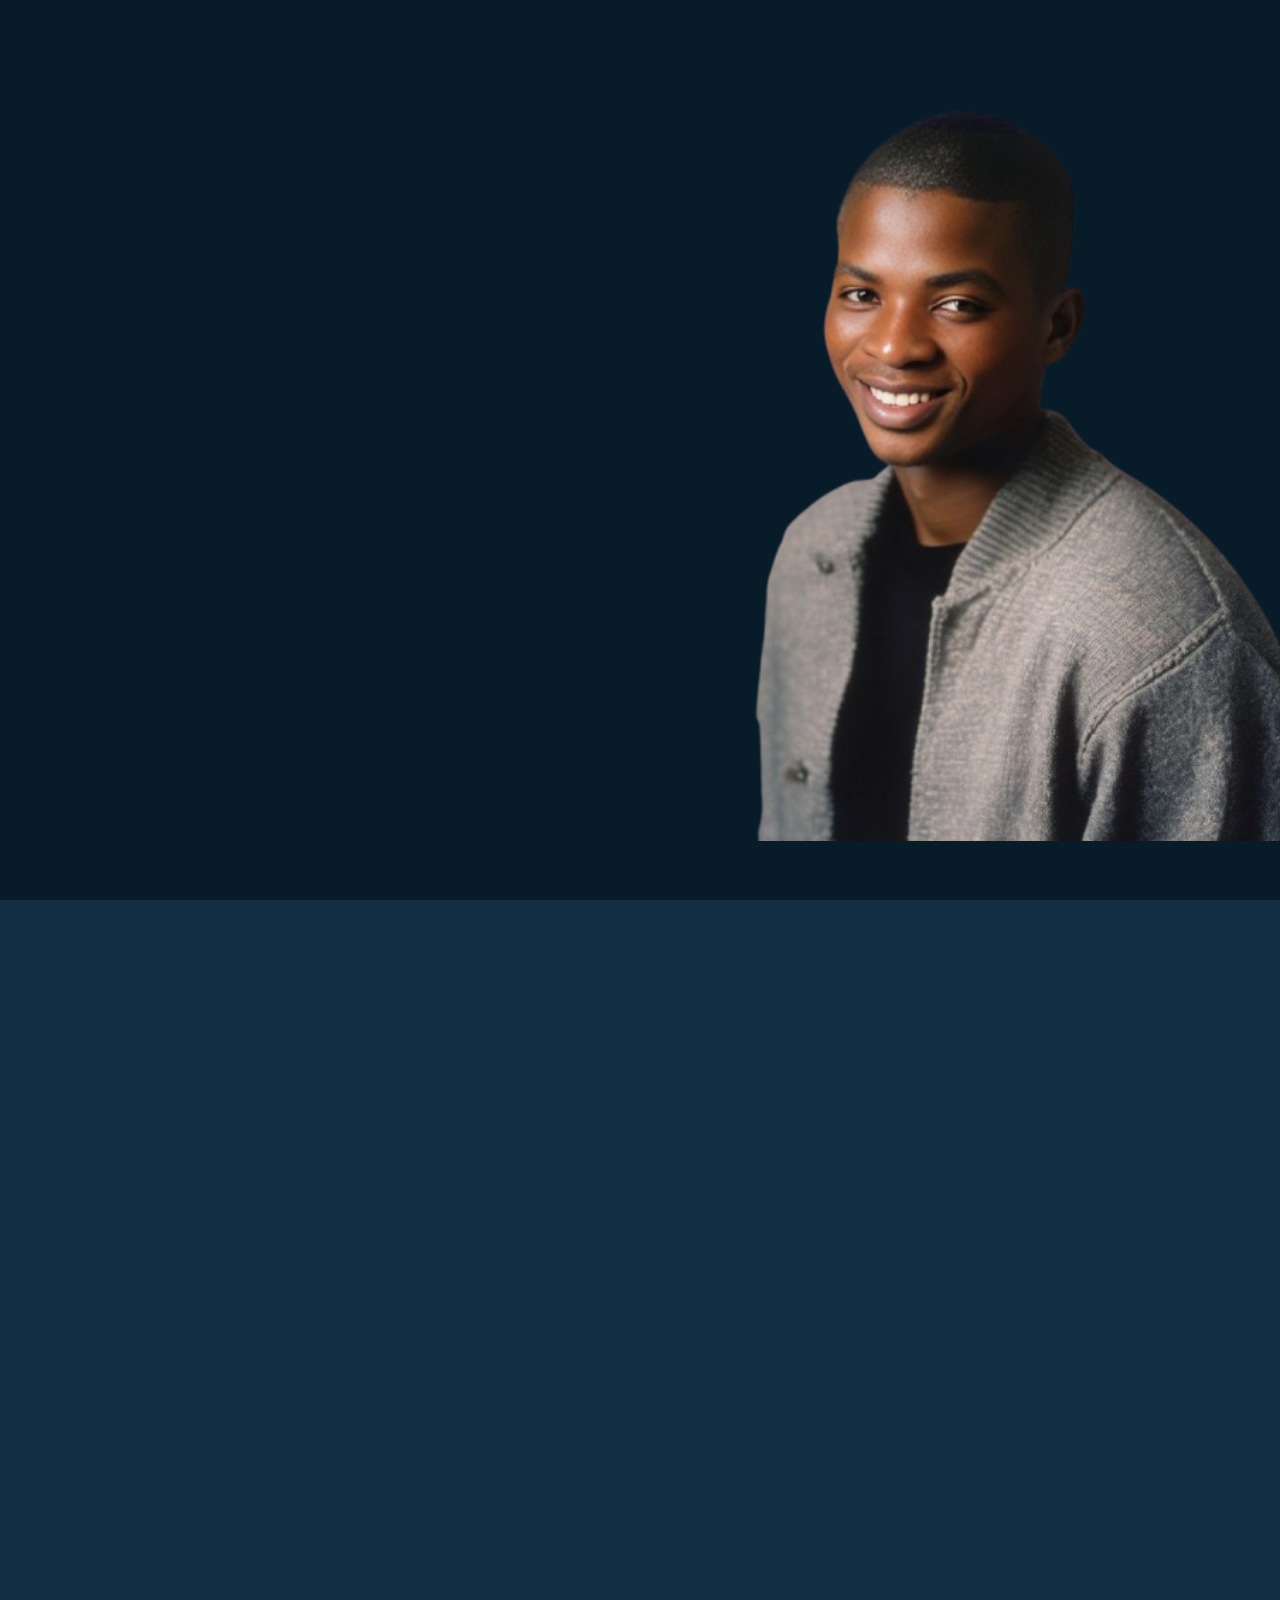
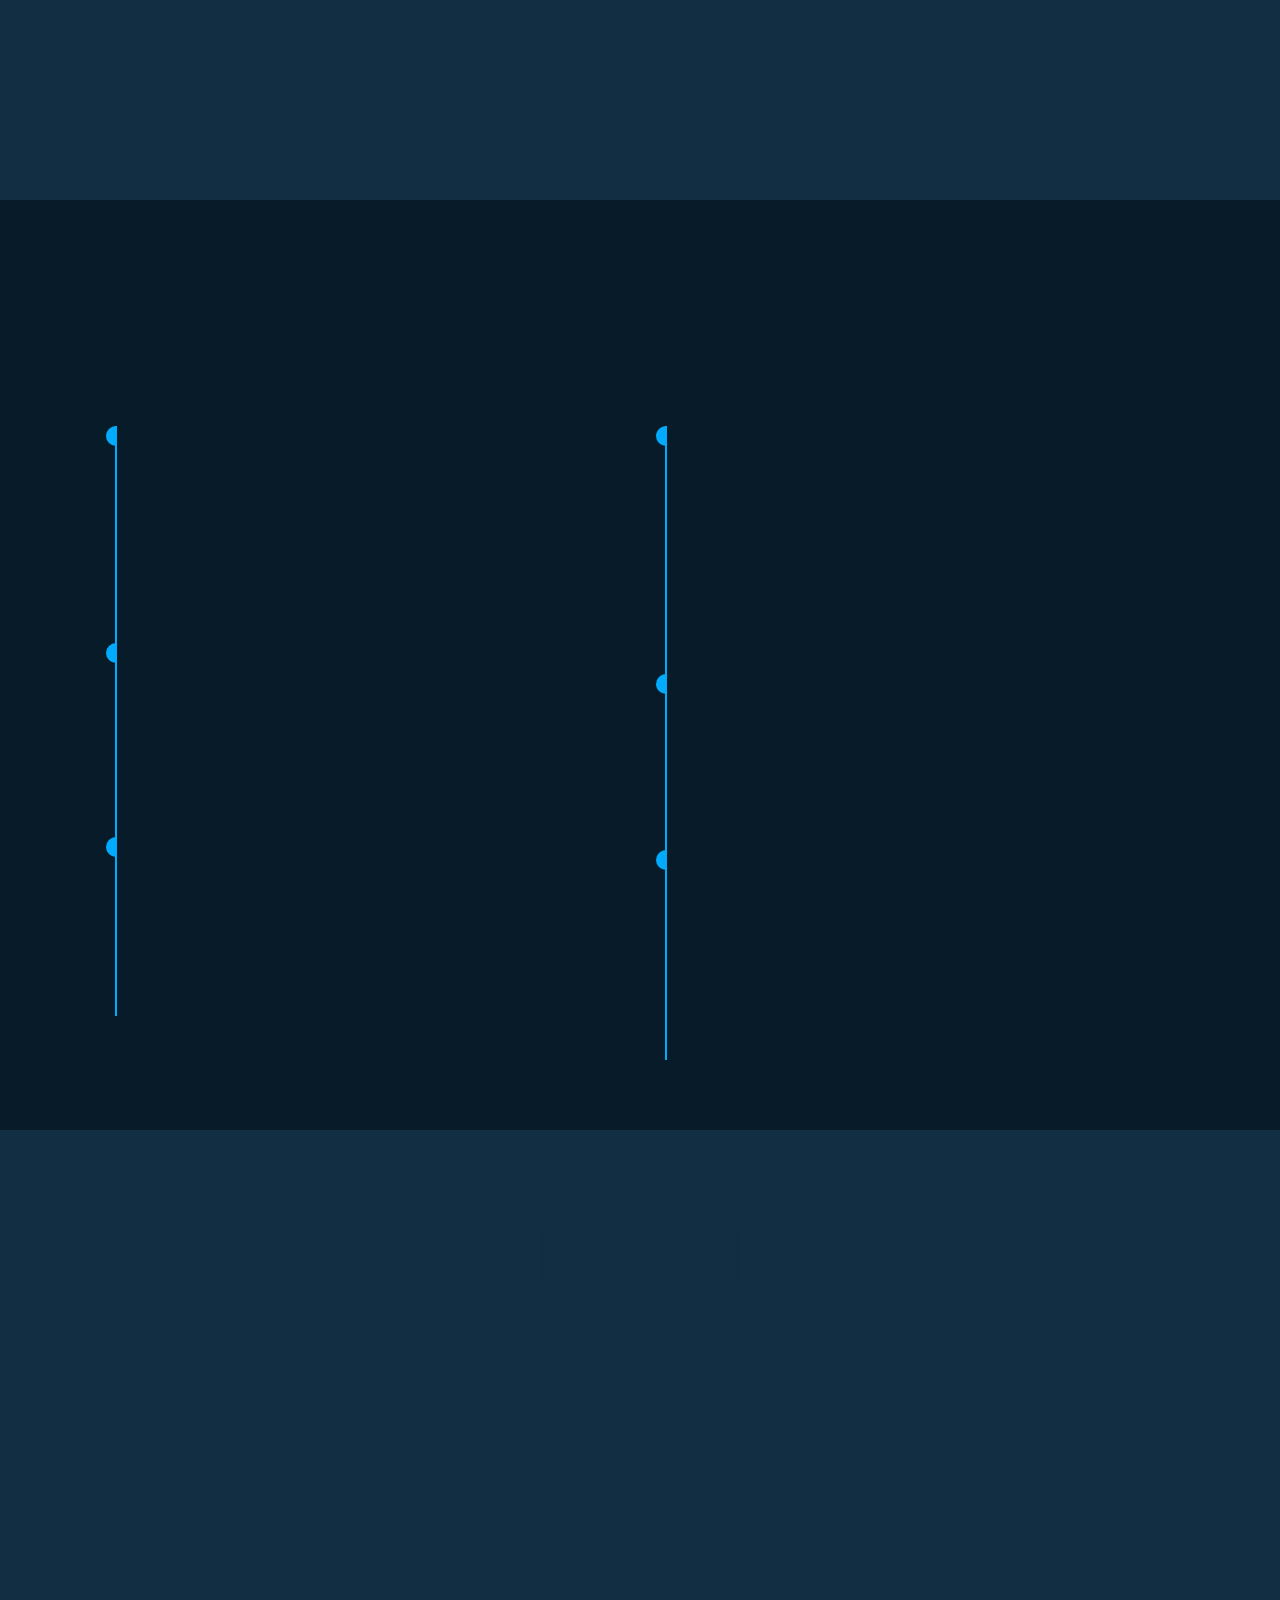
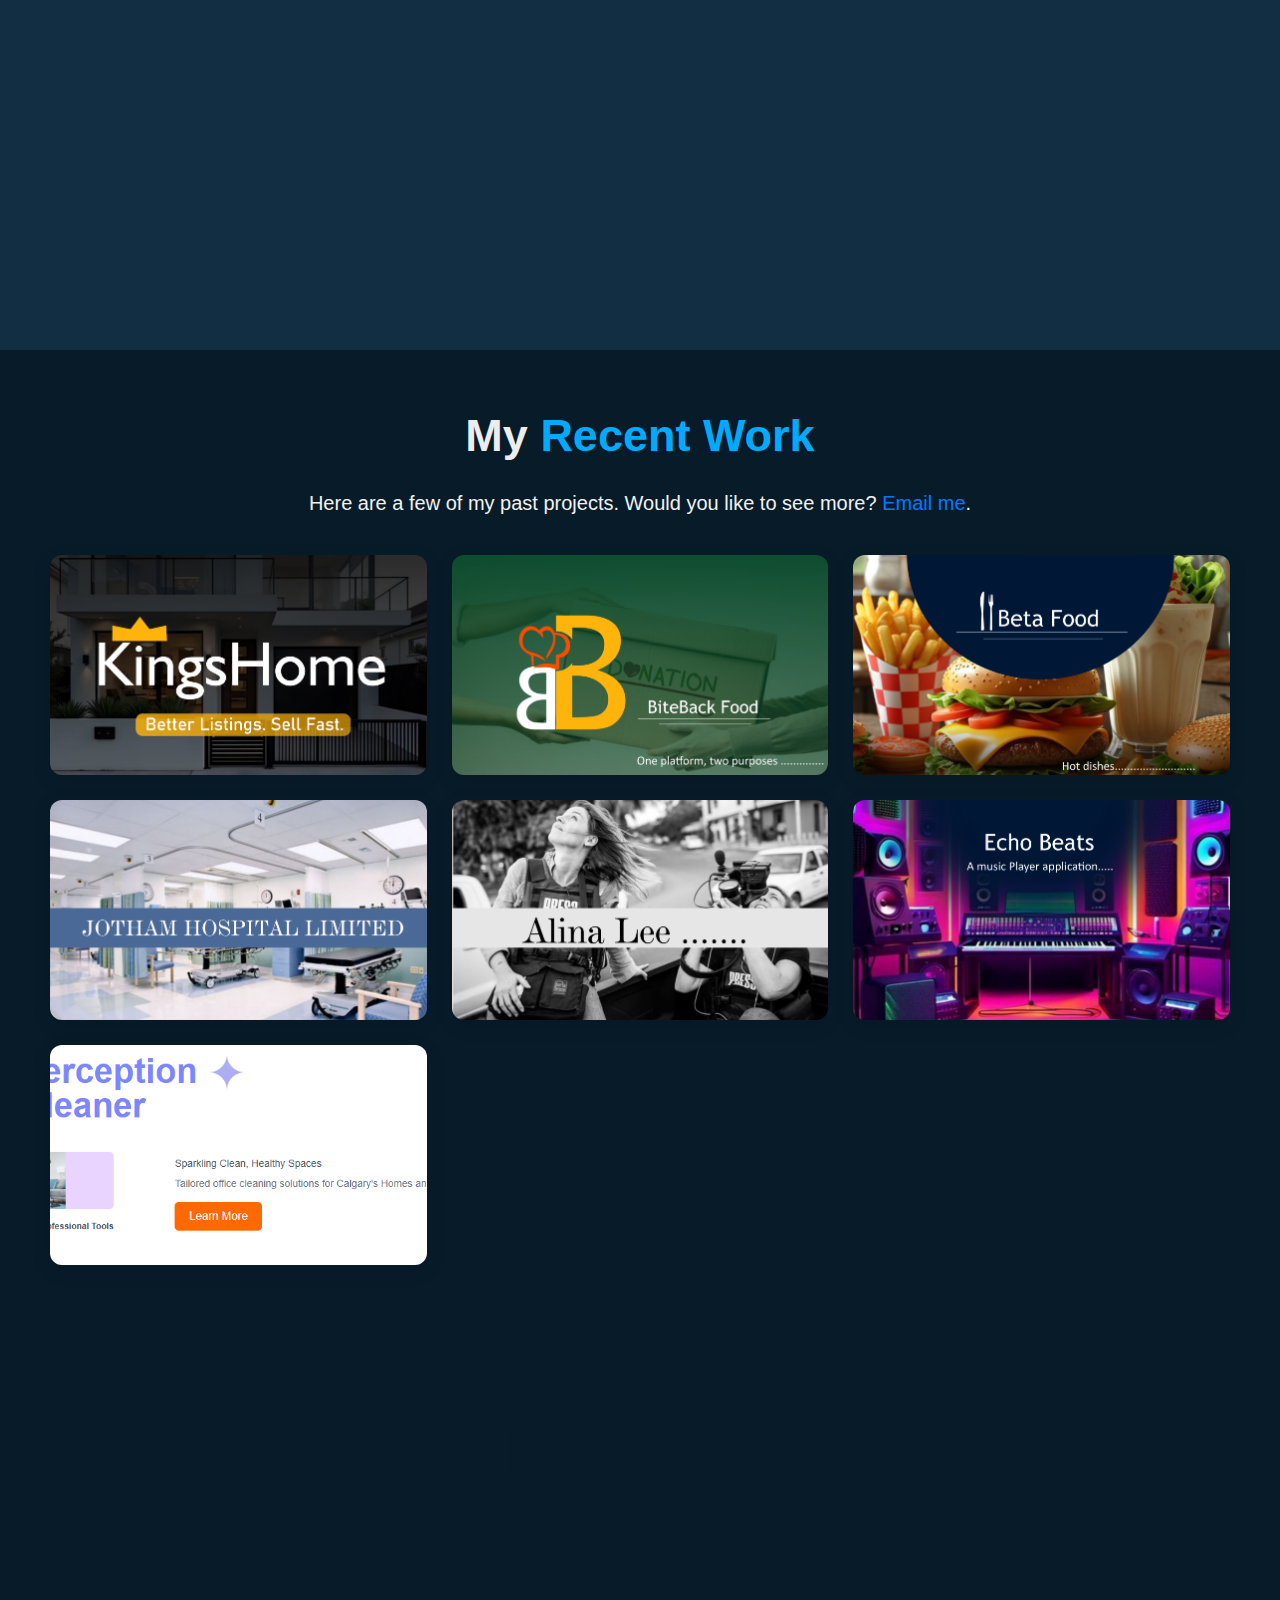
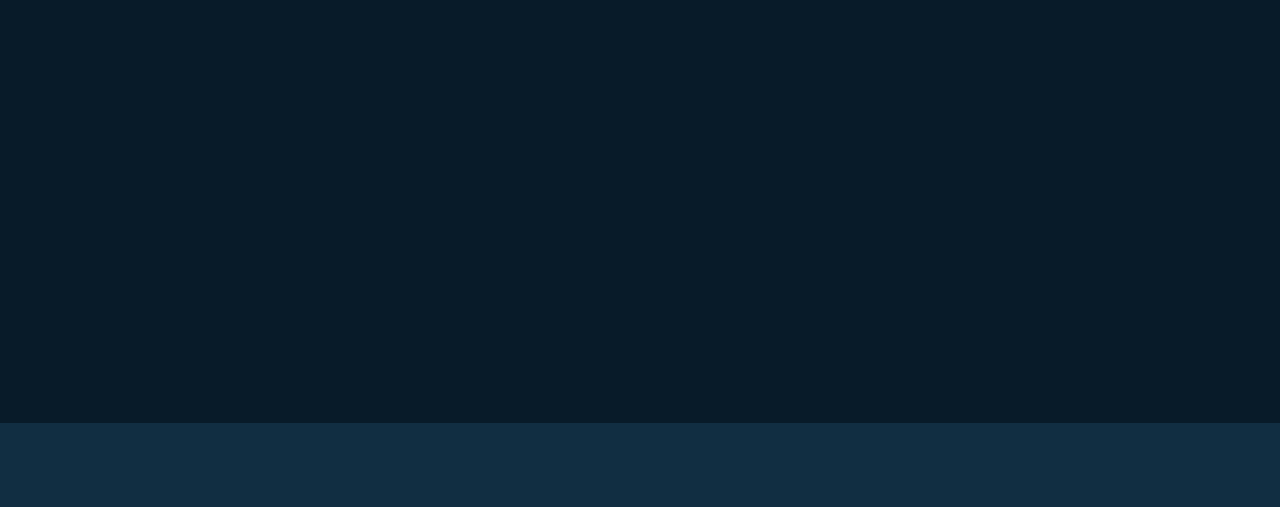
<file: index.html>
<!DOCTYPE html>
<html lang="en">

<head>
    <meta charset="utf-8">
    <meta http-equiv="X-UA-Compatible" content="IE=edge">
    <meta name="viewport" content="width=device-width, initial-scale=1.0">
    <title>My Website</title>
    <link rel="stylesheet" href="style.css">

    <!-- box icon -->
</head>

<body>


     <!--header design-->
     <link href='https://unpkg.com/boxicons@2.1.4/css/boxicons.min.css' rel='stylesheet'>
     <header class="header">
         <a href="#" class="logo">MustyTech. <span class="animate" style="--i:1;"></span></a>

         <div class="bx bx-menu" id="menu-icon"><span class="animate" style="--i:2;"></span></div>

         <nav class="navbar">
             <a href="#home" class="active">Home</a>
             <a href="#about">About</a>
             <a href="#education">Education</a>
             <a href="#skills">Skills</a>
             <a href="#projects">Projects</a>
             <a href="#contact">contact</a>

             <span class="active-nav"></span>
             <span class="animate" style="--i:2;"></span>
         </nav>
     </header>

     <!-- home section design-->
     <section class="home show-animate" id="home">
         <div class="home-content">
             <h1>Hi, I'm <span> Abdulazeez Mustapha</span>  <span class="animate" style="--i:2;"></span></h1>
             <div class="text-animate">
                 <h3>Software Developer </h3>
                 <span class="animate" style="--i:3;"></span>
             </div>
             <p> Dedicated and results-driven Web Developer with a passion for creating inclusive, accessible, and impactful digital experiences. Skilled in both front-end and back-end development using modern technologies like HTML, CSS, JavaScript, React, Node.js, Express.js, and MongoDB. Proven expertise in building user-friendly, responsive websites.<span class="animate" style="--i:4;"></span></p>

            <div class="btn-box">
                <a href="https://www.linkedin.com/in/mustapha-abdulazeez-615200347" class="btn">Hire Me</a>
                <a href="https://wa.me/message/F4JOZBSGIKJZB1" class="btn">Let's Talk</a>
                <span class="animate" style="--i:5;"></span>
            </div>
            <br>
         </div>
         
         <div class="home-sci">
             <a href="https:www.facebook.com/profile.php?id=100090725405473"><i class='bx bxl-facebook'></i></a>
             <a href="https://twitter.com/mustapha38144?t=gAT5_lWniHGWSNaKYk0y_Q&s=08"><i class='bx bxl-twitter'></i></a>
             <a href="https://www.instagram.com/mustarphycoding?r=nametag"><i class='bx bxl-instagram'></i></a>
             <span class="animate" style="--i:6;"></span>
         </div>

         <div class="home-imghover"></div>
         <!-- <span class="animate home-img" style="--i:7;"></span> -->
     </section>

     <!--about section design-->
     <section class="about" id="about">
         <h2 class="heading">About <span>Me</span> <span class="animate scroll" style="--i:1;"></span></h2>

         <div class="about-img">
             <img src="assets/mustaphaImg.jpg" alt="">
             <span class="circle-spin"></span>
             <span class="animate scroll" style="--i:2;"></span>
         </div>

         <div class="about-content">
             <h3> Mustapha Abdulazeez Oluwasegun <span class="animate scroll" style="--i:3;"></span></h3>
             <p>  Dynamic Software Developer with experience in web application development, having completed internships and freelance projects over the last year. Proficient in React.js, Node.js, and MongoDB, with a proven track record of building user-friendly applications, including a logistics platform with real-time tracking features. Achieved successful project delivery under tight deadlines and demonstrated strong teamwork abilities. I also have experience delivering a freelance Laravel-based project under NDA. Worked on authentication, role-based access, and CRUD features, while ensuring scalability and security. Skilled in PHP (Laravel), Blade templates, Tailwind CSS, and database management with Eloquent ORM and migrations. Adept at collaborating with clients, gathering requirements, and translating them into technical solutions. Ready to leverage skills in software development to meet client needs and contribute to innovative solutions.<span class="animate scroll" style="--i:4;"></span>
             </p>

                <div class="btn-box btns">
                    <a href="#" class="btn">Read More</a>
                    <span class="animate scroll" style="--i:5;"></span>
                </div>
         </div>
     </section>

     <!--education section design-->
     <section class="education" id="education">
         <h2 class="heading">My <span>journey</span> <span class="animate scroll" style="--i:1;"></span></h2>

         <div class="education-row">
             <div class="education-column">
                 <h3 class="title">Education <span class="animate scroll" style="--i:2;"></span></h3>

                 <div class="education-box">
                     <div class="education-content">
                         <div class="content">
                            <div class="year"><i class='bx bxs-calendar'></i> Nov, 2024</div>
                            <h3>Software Development Bootcamp – GoMyCode, Lagos (Nigeria).</h3>
                            <p>Completed an intensive 6-month software development program focused on full-stack web development. Gained practical experience in modern programming languages, frameworks, and collaborative project work, preparing for real-world software development challenges.
                            </p>
                         </div>
                     </div>
                     
                     <div class="education-content">
                        <div class="content">
                           <div class="year"><i class='bx bxs-calendar'></i> 2024</div>
                           <h3>Responsive Web Design – freeCodeCamp </h3>
                           <p>
                            Completed a comprehensive certification focused on modern web design principles, including HTML, CSS, Flexbox, Grid, and responsive layouts. Gained hands-on experience by building accessible, mobile-first web projects that follow best practices in front-end development.</p>
                        </div>
                    </div>

                    <div class="education-content">
                        <div class="content">
                           <div class="year"><i class='bx bxs-calendar'></i> March, 2022</div>
                           <h3>Web Design Training – Tashico Computer Institute</h3>
                           <p>Trained in front-end web development with a focus on HTML, CSS, and JavaScript. Gained hands-on experience designing and developing responsive websites, building user-friendly interfaces, and applying web standards and best practices.</p>
                        </div>
                    </div>
                    <span class="animate scroll" style="--i:3;"></span>
                 </div>
             </div>

             <div class="education-column">
                <h3 class="title">Experience <span class="animate scroll" style="--i:5;"></span></h3>

                <div class="education-box">
                    <div class="education-content">
                        <div class="content">
                           <div class="year"><i class='bx bxs-calendar'></i> May, 2025</div>
                           <h3>Web Development Intern – EngiTech</h3>
                           <p>Collaborated with the in-house dev team to work on EngiTech’s official website and client projects. Supported delivery of custom tech solutions for various clients across sectors. Assisted in frontend development using React, HTML, CSS, and Git. Participated in training sessions as a frontend instructor, teaching beginners HTML, CSS, and JavaScript basics. Gained experience in team collaboration, deadlines, and real-world software workflows.</p>
                        </div>
                    </div>
                    
                    <div class="education-content">
                       <div class="content">
                          <div class="year"><i class='bx bxs-calendar'></i> 2024-2025</div>
                          <h3> Web Development Intern – GOMYCODE</h3>
                          <p>
                            Completed intensive training in MERN Stack development. Built demo apps in teams using Node.js, Express, MongoDB, React, Tailwind CSS. Gained experience in Git, version control, Agile methodologies, and responsive UI design.</p>
                       </div>
                   </div>

                   <div class="education-content">
                       <div class="content">
                          <div class="year"><i class='bx bxs-calendar'></i> Jan, 2023</div>
                          <h3>Freelance Full-Stack Developer</h3>
                          <p>
                            Built and deployed a logistics web application for a client using React.js, Node.js, and MongoDB. Features included:- Real-time package tracking and delivery status updates, User dashboards for clients and drivers, Order creation, pickup scheduling, and route optimization, Admin panel for managing shipments and users, Provided ongoing support, bug fixes, and performance optimization.
                            </p>
                       </div>
                   </div>
                   <span class="animate scroll" style="--i:6;"></span>
                </div>
            </div>
         </div>
     </section>

     <!-- skills section design-->
     <section class="skills" id="skills">
         <h2 class="heading"> My <span>Skills</span> <span class="animate scroll" style="--i:1;"></span></h2>

         <div class="skills-row">
             <div class="skills-column">
                 <h3 class="title"> Coding Skills<span class="animate scroll" style="--i:2;"></span></h3>

                 <div class="skills-box">
                     <div class="skills-content">
                         <div class="progress">
                             <h3> HTML5, CSS3, JavaScript (ES6+) <span>97%</span></h3>
                             <div class="bar"><span></span></div>
                         </div>

                        <div class="progress">
                            <h3>React.js, Redux, Tailwind CSS<span>95%</span></h3>
                            <div class="bar"><span></span></div>
                        </div>

                        <div class="progress">
                            <h3> Node.js, Express.js <span>95%</span></h3>
                            <div class="bar"><span></span></div>
                        </div>

                        <div class="progress">
                            <h3>JWT Authentication<span>95%</span></h3>
                            <div class="bar"><span></span></div>
                        </div>

                        <div class="progress">
                            <h3>WebSocket (Socket.io for real-time communication)<span>95%</span></h3>
                            <div class="bar"><span></span></div>
                        </div>

                        <div class="progress">
                            <h3> MongoDB, Mongoose<span>95%</span></h3>
                            <div class="bar"><span></span></div>
                        </div>

                     </div>
                     <span class="animate scroll" style="--i:3;"></span>
                 </div>
             </div>

             <div class="skills-column">
                <h3 class="title"> Professional Skills <span class="animate scroll" style="--i:5;"></span> </h3>

                <div class="skills-box">
                    <div class="skills-content">
                        <div class="progress">
                            <h3>Responsive Web Design <span>95%</span></h3>
                            <div class="bar"><span></span></div>
                        </div>

                        <div class="progress">
                           <h3>Version Control (Git & GitHub) <span>95%</span></h3>
                           <div class="bar"><span></span></div>
                       </div>

                       <div class="progress">
                           <h3>Website Optimization & Accessibility (A11y) <span>95%</span></h3>
                           <div class="bar"><span></span></div>
                       </div>

                       <div class="progress">
                           <h3>Basic React.js and DOM Manipulation <span>95%</span></h3>
                           <div class="bar"><span></span></div>
                       </div>

                       <div class="progress">
                        <h3>Visual Branding & Identity <span>95%</span></h3>
                        <div class="bar"><span></span></div>
                    </div>

                    <div class="progress">
                        <h3>Color Theory & Composition <span>95%</span></h3>
                        <div class="bar"><span></span></div>
                    </div>
                       
                    </div>
                    <span class="animate scroll" style="--i:6;"></span>
                </div>
            </div>
         </div>
     </section>

     <!-- Projects section design-->
     <section class="projects" id="projects">
        <h2 class="heading"> My <span> Recent Work </span> </h2>
        <!-- <div class="text-animate"> -->
        <p class="title"> Here are a few of my past projects. Would you like to see more? <a href="mailto:abdulazeezmustapha204@gmail.com"><span style="color: #007bff; font-size: 2rem;">Email me</span></a>.</p>
    <!-- </div> -->
    <!-- <h3 class="title">Education <span class="animate scroll" style="--i:2;"></span></h3> -->
      
        <div class="project-grid">
          <div class="project-card" style="background-image: url('assets/kingsConnect.png')">
            <div class="overlay">
              <h3>kingshome</h3>
              <p>A digital marketplace for real homes — a platform that connects agents and landlords with the right tenants.</p>
              <a href="https://kingshome.vercel.app/" class="visit-btn" target="_blank">Visit Website</a>
            </div>
            
          </div>
      
          <div class="project-card" style="background-image: url('assets/bite-back.png')">
            <div class="overlay">
              <h3>Bite Back</h3>
              <p>One platform, two purposes — shop for your food essentials or make a difference by buying items for charity donations. </p>
              <a href="https://bite-back-frontend.vercel.app/" class="visit-btn" target="_blank">Visit Website</a>
            </div>
           
          </div>
      
          <div class="project-card" style="background-image: url('assets/beta-food.png')">
            <div class="overlay">
              <h3>Beta-food</h3>
              <p>Developed a modern, responsive restaurant website with a user-friendly interface and seamless mobile compatibility.</p>
              <a href="https://beta-food-eta.vercel.app/" class="visit-btn" target="_blank">Visit Website</a>
            </div>
            
          </div>

          <div class="project-card" style="background-image: url('assets/jotham\ hospital.png')">
            <div class="overlay">
              <h3>Jotham Hospital</h3>
              <p>Build Responsive Website For Hospital</p>
              <a href="https://www.jothamhospitallimited.com" class="visit-btn" target="_blank">Visit Website</a>
            </div>
            
          </div>
      
          <div class="project-card" style="background-image: url('assets/alina-lee.png')">
            <div class="overlay">
              <h3>Alina Lee</h3>
              <p>Photographer & Videographer Portfolio Website</p>
              <a href="https://kaftan-six.vercel.app/" class="visit-btn" target="_blank">Visit Website</a>
            </div>
            
          </div>
      
          <div class="project-card" style="background-image: url('assets/echo-beats.png')">
            <div class="overlay">
              <h3>Echo-Beats</h3>
              <p>A Music Player Application</p>
              <a href="https://echo-beats-o7de.vercel.app/" class="visit-btn" target="_blank">Visit Website</a>
            </div>
          
        </div>

        <div class="project-card" style="background-image: url('assets/perception.PNG')">
            <div class="overlay">
              <h3>Perceptions Cleaner</h3>
              <p>A Cleaning Company In Canada</p>
              <a href="https://www.perceptionscleaner.ca/" class="visit-btn" target="_blank">Visit Website</a>
            </div>
        
      </div>
      </section>
      

     <!-- contact section design -->
     <section class="contact" id="contact">
         <h2 class="heading">Contact <span>Me!</span> <span class="animate scroll" style="--i:1;"></span></h2>

         <form action="#">
             <div class="input-box">
                 <div class="input-field">
                     <input type="text" placeholder="Full Name" required>
                     <span class="focus"></span>
                 </div>
                 <div class="input-field">
                    <input type="text" placeholder="Email Address" required>
                    <span class="focus"></span>
                </div>

                <span class="animate scroll" style="--i:3;"></span>
             </div>

             <div class="input-box">
                <div class="input-field">
                    <input type="number" placeholder="Mobile Number" required>
                    <span class="focus"></span>
                </div>
                <div class="input-field">
                   <input type="text" placeholder="Email Subject" required>
                   <span class="focus"></span>
               </div>

               <span class="animate scroll" style="--i:5;"></span>
            </div>

            <div class="textarea-field">
                <textarea name="" id="" cols="30" rows="10" placeholder="Your Message" required></textarea>
                <span class="focus"></span>

                <span class="animate scroll" style="--i:7;"></span>
            </div>

            <br>

            <div class="btn-box btns">
                <button type="submit" class="btn">Submit</button>

                <span class="animate scroll" style="--i:9;"></span>
            </div>
         </form>
     </section>
     
     <!-- footer design-->
     <footer class="footer">
         <div class="footer-text">
             <p>Copyright &copy; 2025 by Mustapha Abdulazeez | All Rights Reserved.</p>

             <span class="animate scroll" style="--i:1;"></span>
         </div>

         <div class="footer-iconTop">
             <a href="#"><i class='bx bx-up-arrow-alt'></i></a>

             <span class="animate scroll" style="--i:3;"></span>
         </div>
     </footer>

     <script src="script.js"></script>
</body>
</html>
</file>
<file: style.css>
@import url('https://fonts.googleapls.com/css2?family=poppins:wght@300;400;500;600;700;800;900&display=swap');
*{
    margin: 0;
    padding: 0;
    box-sizing: border-box;
    text-decoration: none;
    border: none;
    scroll-behavior: smooth;
    font-family: 'poppins', sans-serif;

}
:root{
    --bg-color:#081b29;;
    --second-bg-color:#112e42;
    --text-color:#ededed;
    --main-color:#00abfe;
}
html{
    font-size: 62.5%;
    overflow-x: hidden;
}
body{
    background: var(--bg-color);
    color: var(--text-color);
}
.header{
    position: fixed;
    top: 0%;
    left: 0;
    width: 100%;
    padding: 2rem 9%;
    background: transparent;
    display: flex;
    justify-content: space-between;
    align-items: center;
    z-index: 100;
    transition: .3s;
}

.header.sticky {
    background: var(--bg-color);
}

.logo{
    position: relative;
    font-size: 2.5rem;
    color: var(--text-color);
    font-weight: 600;
}

.navbar {
    position: relative;
}

.navbar a{
    font-size: 1.7rem;
    color: var(--text-color);
    font-weight: 500;
    margin-left: 3.5rem;
    transition: .3s;
}
.navbar a:hover,
.navbar a.active{
    color: var(--main-color);
}
#menu-icon {
    position: relative;
    font-size: 3.6rem;
    color: var(--text-color);
    cursor: pointer;
    display: none;
}
section{
    min-height: 100vh;
    padding:10rem 9% 2rem;
}
.home{
    display: flex;
    align-items: center;
    padding: 0 9%;
    background: url('assets/mustaphaimg.png') no-repeat;
    background-size: 50%;
    background-position: right;
}
.home-content{
    max-width: 60rem;
}
.home-content h1{
    position: relative;
    display: inline-block;
    font-size: 5.6rem;
    font-weight: 700;
    line-height: 1.3;
}

.home-content span{
    color: var(--main-color);
}
.home-content .text-animate{
    position: relative;
    width: 32.8rem;
}
.home-content .text-animate h3{
    font-size: 3.2rem;
    font-weight: 700;
    color: transparent;
    -webkit-text-stroke: .7px var(--main-color);
    background-image: linear-gradient(var(--main-color), var(--main-color));
    background-repeat: no-repeat;
    -webkit-background-clip: text;
    background-position: -33rem 0;
}

.home.show-animate .home-content .text-animate h3 {
    animation: homeBgText 6s linear infinite;
    animation-delay: 2s;
}

.home-content .text-animate h3::before {
    content: '';
    position: absolute;
    top: 0;
    left: 0;
    width: 0;
    height: 100%;
    border-right: 2px solid var(--main-color);
    z-index: -1;
}

.home.show-animate .home-content .text-animate h3::before {
    animation: homeCursorText 6s linear infinite;
    animation-delay: 2s;
}

.home-content p{
    position: relative;
    font-size: 1.6rem;
    margin: 2rem 0 4rem;
}
.btn-box {
    position: relative;
    display: flex;
    justify-content: space-between;
    width: 34.5rem;
    height: 5rem;
    bottom: 3rem;
}
.btn-box .btn{
    position:relative;
    display: inline-flex;
    justify-content: center;
    align-items: center;
    width: 15rem;
    height: 100%;
    background: var(--main-color);
    border: .2rem solid var(--main-color);
    border-radius: .8rem;
    font-size: 1.8rem;
    font-size: 600;
    letter-spacing: .1rem;
    color: var(--bg-color);
    z-index: 1;
    overflow: hidden;
    transition: .5s;
}

.btn-box .btn:hover {
    color: var(--main-color);
}

.btn-box .btn:nth-child(2){
    background: transparent;
    color: var(--main-color);
}

.btn-box .btn:nth-child(2):hover{
    color: var(--bg-color);
}

.btn-box .btn:nth-child(2)::before{
    background: var(--main-color);
}

.btn-box .btn::before{
    content: '';
    position: absolute;
    top: 0;
    left: 0;
    width: 0;
    height: 100%;
    background: var(--bg-color);
    z-index: -1;
    transition: .5s;
}

.btn-box .btn:hover::before{
    width: 100%;

}

.home-sci{
    position: absolute;
    bottom: 4rem;
    width: 170px;
    display: flex;
    justify-content: space-between;
}

.home-sci a{
    position: relative;
    display: inline-flex;
    justify-content: center;
    align-items: center;
    width: 40px;
    height: 40px;
    background: transparent;
    border: .2rem solid var(--main-color);
    border-radius: 50%;
    font-size: 20px;
    color: var(--main-color);
    z-index: 1;
    overflow: hidden;
    transition: .5s;
}

.home-sci a:hover{
    color: var(--bg-color);
}

.home-sci a::before{
    content: '';
    position: absolute;
    top: 0;
    left: 0;
    width: 0;
    height: 100%;
    background: var(--main-color);
    z-index: -1;
    transition: .5s;
}

.home-sci a:hover::before{
    width: 100%;
}

.home-imghover{
    position: absolute;
    top: 0;
    right: 0;
    width: 45%;
    height: 100%;
    background: transparent;
    transition: 3s;
}

.home-imghover:hover{
    background: var(--bg-color);
    opacity: .8;
}

.about{
    display: flex;
    justify-content: center;
    align-items: center;
    flex-direction: column;
    gap: 2rem;
    background-color: var(--second-bg-color);
    padding-bottom: 6rem;
}

.heading {
    position: relative;
    font-size: 4.5rem;
    margin-bottom: 3rem;
    text-align: center;
}

span{
    color: var(--main-color);
}

.about-img {
    position: relative;
    width: 25rem;
    height: 25rem;
    border-radius: 50%;
    display: flex;
    justify-content: center;
    align-items: center;
}

.about-img img{
    width: 70%;
    border-radius: 50%;
    border: .2rem solid var(--main-color);
}

.about-img .circle-spin{
    position: absolute;
    top: 50%;
    left: 50%;
    transform: translate(-50%, -50%) rotate(0);
    width: 100%;
    height: 100%;
    border-radius: 50%;
    border-top: .2rem solid var(--second-bg-color);
    border-bottom: .2rem solid var(--second-bg-color);
    border-left: .2rem solid var(--main-color);
    border-right: .2rem solid var(--main-color);
    animation: aboutspinner 8s linear infinite;
}

.about-content{
    text-align: center;
}
.about-content h3{
    position: relative;
    display: inline-block;
    font-size: 2.6rem;
}

.about-content p {
    position: relative;
    font-size: 1.6rem;
    margin: 2rem 0 3rem;
}

.btn-box.btns {
    display: inline-block;
    width: 15rem;
}

.btn-box.btns a::before{
    background: var(--second-bg-color);
}

.education{
    display: flex;
    justify-content: center;
    align-items: center;
    flex-direction: column;
    min-height: auto;
    padding-bottom: 5rem;
}

.education .education-row {
    display: flex;
    flex-wrap: wrap;
    gap: 5rem;
}

.education-row .education-column {
    flex: 1 1 40rem;
}

.education-column .title{
    position: relative;
    display: inline-block;
    font-size: 2.5rem;
    margin: 0 0 1.5rem 2rem;
}

.education-column .education-box {
    position: relative;
    border-left: .2rem solid var(--main-color);
}
.education-box .education-content {
    position: relative;
    padding-left: 2rem;
}

.education-box .education-content::before{
    content: '';
    position: absolute;
    top: 0;
    left: -1.1rem;
    width: 2rem;
    height: 2rem;
    background: var(--main-color);
    border-radius: 50%;
}

.education-content .content {
    position: relative;
    padding: 1.5rem;
    border: .2rem solid var(--main-color);
    border-radius: .6rem;
    margin-bottom: 2rem;
    overflow: hidden;
}

.education-content .content::before{
    content: '';
    position: absolute;
    top: 0;
    left: 0;
    width: 0;
    height: 100%;
    background: var(--second-bg-color);
    z-index: -1;
    transition: .5s;
}

.education-content .content:hover::before{
    width: 100%;
}

.education-content .content .year{
    font-size: 1.5rem;
    color: var(--main-color);
    padding-bottom: .5rem;
}

.education-content .content .year i{
    padding-right: .5rem;
}

.education-content .content h3{
    font-size: 2rem;
}

.education-content .content p{
    font-size: 1.6rem;
    padding-top: .5rem;
}

.skills{
    min-height: auto;
    padding-bottom: 7rem;
    background: var(--second-bg-color);
}

.skills h2 {
    display: inline-block;
    left: 50%;
    transform: translateX(-50%);
}

.skills .skills-row{
    display: flex;
    flex-wrap: wrap;
    gap: 5rem;
}

.skills-row .skills-column {
    flex: 1 1 40rem;
}

.skills-column .title {
    position: relative;
    display: inline-block;
    font-size: 2.5rem;
    margin: 0 0 1.5rem;
}

.skills-column .skills-box {
    position: relative;
}

.skills-box .skills-content {
    position: relative;
    border: .2rem solid var(--main-color);
    border-radius: .6rem;
    padding: .5rem 1.5rem;
    z-index: 1;
    overflow: hidden;
}

.skills-box .skills-content::before {
    content: '';
    position: absolute;
    top: 0;
    left: 0;
    width: 0;
    height: 100%;
    background: var(--bg-color);
    z-index: -1;
    transition: .5s;
}

.skills-box .skills-content:hover::before {
    width: 100%;
}

.skills-content .progress {
    padding: 1rem 0;
}

.skills-content .progress h3 {
    font-size: 1.7rem;
    display: flex;
    justify-content: space-between;
}

.skills-content .progress h3 span {
    color: var(--text-color);
}

.skills-content .progress .bar {
    height: 2.5rem;
    border-radius: .6rem;
    border: .2rem solid var(--main-color);
    padding: .5rem;
    margin: 1rem 0;
}
.skills-content .progress .bar span {
    display: block;
    height: 100%;
    border-radius: .3rem;
    background: var(--main-color);
}

.skills-column:nth-child(1) .skills-content .progress:nth-child(1) .bar span {
    width: 95%;
}

.skills-column:nth-child(1) .skills-content .progress:nth-child(2) .bar span {
    width: 95%;
}

.skills-column:nth-child(1) .skills-content .progress:nth-child(3) .bar span {
    width: 95%;
}

.skills-column:nth-child(1) .skills-content .progress:nth-child(4) .bar span {
    width: 95%;
}

.skills-column:nth-child(1) .skills-content .progress:nth-child(5) .bar span {
    width: 95%;
}

.skills-column:nth-child(1) .skills-content .progress:nth-child(6) .bar span {
    width: 95%;
}

.skills-column:nth-child(2) .skills-content .progress:nth-child(1) .bar span {
    width: 95%;
}

.skills-column:nth-child(2) .skills-content .progress:nth-child(2) .bar span {
    width: 95%;
}

.skills-column:nth-child(2) .skills-content .progress:nth-child(3) .bar span {
    width: 95%;
}

.skills-column:nth-child(2) .skills-content .progress:nth-child(4) .bar span {
    width: 95%;
}

.skills-column:nth-child(2) .skills-content .progress:nth-child(5) .bar span {
    width: 95%;
}

.skills-column:nth-child(2) .skills-content .progress:nth-child(6) .bar span {
    width: 95%;
}

.projects {
    text-align: center;
    padding: 60px 20px;
    background: var(--bg-color);
  }
  
  .projects p {
    font-size: 2rem;
    color: #f1f1f1;
    margin-bottom: 40px;
  }
  
  .projects a {
    color: #f1f1f1;
    text-decoration: none;
    font-size: 1.2rem;
  }
  
  .project-grid {
    display: grid;
    grid-template-columns: repeat(auto-fit, minmax(280px, 1fr));
    gap: 25px;
    max-width: 1200px;
    margin: 0 auto;
    padding: 0 10px;
  }
  
  .project-card {
    position: relative;
    height: 220px;
    border-radius: 12px;
    background-size: cover;
    background-position: center;
    overflow: hidden;
    box-shadow: 0 5px 20px rgba(0,0,0,0.1);
    transition: transform 0.3s ease;
  }
  
  .project-card:hover {
    transform: scale(1.03);
  }
  
  .project-card .overlay {
    position: absolute;
    inset: 0;
    background: var(--second-bg-color);
    color: #fff;
    padding: 20px;
    opacity: 0;
    transition: opacity 0.4s ease;
    display: flex;
    flex-direction: column;
    justify-content: center;
    align-items: center;
    text-align: center;
  }
  
  .project-card:hover .overlay {
    opacity: 1;
  }
  
  .overlay h3 {
    font-size: 2.5rem;
    margin-bottom: 10px;
  }
  
  .overlay p {
    font-size: 1.4rem;
    margin-bottom: 15px;
  }
  
  .visit-btn {
    display: inline-block;
    background: var(--main-color);
    color: white;
    padding: 16px 25px;
    border-radius: 6px;
    font-size: 1rem;
    text-decoration: none;
    transition: background 0.3s ease;
  }

  .visit-btn:hover {
    background: var(--second-bg-color);
    color: var(--main-color);
  }
  
  /* Small devices (phones) */
  @media (max-width: 480px) {
    .projects h2 {
      font-size: 1.8rem;
    }
  
    .projects p {
      font-size: 0.95rem;
    }
  
    .overlay h3 {
      font-size: 1.1rem;
    }
  
    .overlay p {
      font-size: 0.85rem;
    }
  
    .project-card {
      height: 180px;
    }
  }

.contact {
    min-height: auto;
    padding-bottom: 7rem;
}

.contact h2 {
    display: inline-block;
    left: 50%;
    transform: translateX(-50%);
}

.contact form{
    max-width: 70rem;
    margin: 0 auto;
    text-align: center;
}

.contact form .input-box{
    position: relative;
    display: flex;
    justify-content: space-between;
    flex-wrap: wrap;
}

.contact form .input-box .input-field {
    position: relative;
    width: 49%;
    margin: .8rem 0;
}

.contact form .input-box .input-field input,
.contact form .textarea-field textarea {
    width: 100%;
    height: 100%;
    padding: 1.5rem;
    font-size: 1.6rem;
    color: var(--text-color);
    background: transparent;
    border-radius: .6rem;
    border: .2rem solid var(--main-color);
}

.contact form .input-box .input-field input::placeholder,
.contact form .textarea-field textarea::placeholder {
    color: var(--text-color);
}

.contact form .focus {
    position: absolute;
    top: 0;
    left: 0;
    width: 0;
    height: 100%;
    background: var(--second-bg-color);
    border-radius: .6rem;
    z-index: -1;
    transition: .5s;
}

.contact form .input-box .input-field input:focus~.focus,
.contact form .input-box .input-field input:valid~.focus,
.contact form .textarea-field textarea:focus~.focus,
.contact form .textarea-field textarea:valid~.focus {
    width: 100%;
}



.contact form .textarea-field {
    position: relative;
    margin: .8rem 0 2.7rem;
    display: flex;
}

.contact form .textarea-field textarea {
    resize: none;
}

.contact form .btn-box.btns .btn {
    cursor: pointer;
}

.footer {
    display: flex;
    justify-content: space-between;
    align-items: center;
    flex-wrap: wrap;
    padding: 2rem 9%;
    background: var(--second-bg-color);
}

.footer-text,
.footer-iconTop {
    position: relative;
}

.footer-text p{
    font-size: 1.6rem;
}

.footer-iconTop a {
    position: relative;
    display: inline-flex;
    justify-content: center;
    align-items: center;
    padding: .8rem;
    background: var(--main-color);
    border: .2rem solid var(--main-color);
    border-radius: .6rem;
    z-index: 1;
    overflow: hidden;
}

.footer-iconTop a::before {
    content: '';
    position: absolute;
    top: 0;
    left: 0;
    width: 0;
    height: 100%;
    background: var(--second-bg-color);
    z-index: -1;
    transition: .5s;
}

.footer-iconTop a:hover::before {
    width: 100%;
}

.footer-iconTop a i {
    font-size: 2.4rem;
    color: var(--bg-color);
    transition: .5s;
}

.footer-iconTop a:hover i {
    color: var(--main-color);
}

/* ANIMATION RELOAD AND SCROLL */
.animate {
    position: absolute;
    top: 0;
    left: 0;
    width: 100%;
    height: 100%;
    background: var(--bg-color);
    z-index: 98;
}

.animate.home-img {
    width: 50%;
}

.logo .animate,
.navbar .animate,
#menu-icon .animate,
.home.show-animate .animate {
    animation: showRight 1s ease forwards;
    animation-delay:calc(.3s * var(--i));
}

.animate.scroll {
    transition: 1s ease;
    transition-delay:calc(.3s / var(--i)) ;
    animation: none;
}

section:nth-child(Odd) .skills .animate.scroll,
.footer .animate.scroll, 
.skills .animate.scroll,
.about .animate.scroll{
    background-color: var(--second-bg-color);
}

.education .education-box .animate.scroll {
    width: 105%;
}

.about.show-animate .animate.scroll,
.education.show-animate .animate.scroll,
.skills.show-animate .animate.scroll,
.contact.show-animate .animate.scroll,
.projects.show-animate .animate.scroll,
.footer.show-animate .animate.scroll{
    transition-delay:calc(.3s * var(--i)) ;
    width: 0;
}

/* BREAKPOINTS */
@media (max-width: 1200px) {
    html{
        font-size: 55%;
    }
}

@media (max-width: 991px) {
    .header {
        padding: 2rem 4%;
    }

    section {
        padding: 10rem 4% 2rem;
    }

    .home {
        padding: 0 4%;
    }

    .footer {
        padding: 2rem 4%;
    }
}

@media (max-width: 850px) {
    .animate.home-img {
        width: 55%;
    }
} 

@media (max-width: 768px) {
    .header {
        background: var(--bg-color);
    }

    #menu-icon {
        display: block;
    }

    .navbar {
        position: absolute;
        top: 100%;
        left: -100%;
        width: 100%;
        padding: 1rem 4%;
        background: var(--main-color);
        box-shadow: 0.5rem 1rem rgb(0, 0, 0, .2);
        z-index: 1;
        transition: .25s ease;
        transition-delay: .25s;
    }

    .navbar.active {
        left: 0;
        transition-delay: 0s;
    }

    .navbar .active-nav {
        position: absolute;
        top: 0;
        left: -100%;
        width: 100%;
        height: 100%;
        background: var(--bg-color);
        border-top: .1rem solid rgb(0, 0, 0, .2);
        z-index: -1;
        transition: .25s ease;
        transition-delay: 0s;
    }

    .navbar.active .active-nav {
        left: 0;
        transition-delay: .25s;
    }

    .navbar a {
        display: block;
        font-size: 2rem;
        margin: 3rem 0;
        transform: translateX(-20rem);
        transition: .25s ease;
        transition-delay: 0s;
    }

    .navbar.active a{
        transform: translateX(0);
        transition-delay: .25s;
    }
}

@media (max-width: 520px) {
    html {
        font-size: 50%;
    }

    .home-content h1{
        display: flex;
        flex-direction: column;
    }

    .home-sci {
        width: 160px;
    }

    .home-sci a{
        width: 38px;
        height: 38px;
    }
}

@media (max-width: 462px) {
    .home-content h1 {
        font-size: 5.2rem;
    }

    .education {
        padding: 10rem 4% 5rem 5%;
    }

    .contact form .input-box .input-field {
        width: 100%;
    }

    .footer {
        flex-direction: column-reverse;
    }

    .footer p {
        margin-top: 2rem;
        text-align: center;
    }
}

@media (max-width: 371px) {
    .home {
        justify-content: center;
    }

    .home-content {
        display: flex;
        align-items: center;
        flex-direction: column;
        text-align: center;
    }

    .home-content h1 {
        font-size: 5rem;
    }
}

 /* KEYFRAMES ANIMATION */
 @keyframes homeBgText {
    0%,
    10%,
    100% {
        background-position: -33rem 0;
    }

    65%,
    85% {
        background-position: 0 0;
    }
}

@keyframes homeCursorText {
    0%,
    10%,
    100% {
        width: 0;
    }
    
    65%,
    78%,
    85% {
        width: 100%;
        opacity: 1;
    }

    75%,
    81% {
        opacity: 0;
    }
}

@keyframes aboutspinner {
    100% {
        transform: translate(-50%, -50%) rotate(360deg);
    }
}

@keyframes showRight {
    100% {
        width: 0;
    }
}
</file>
